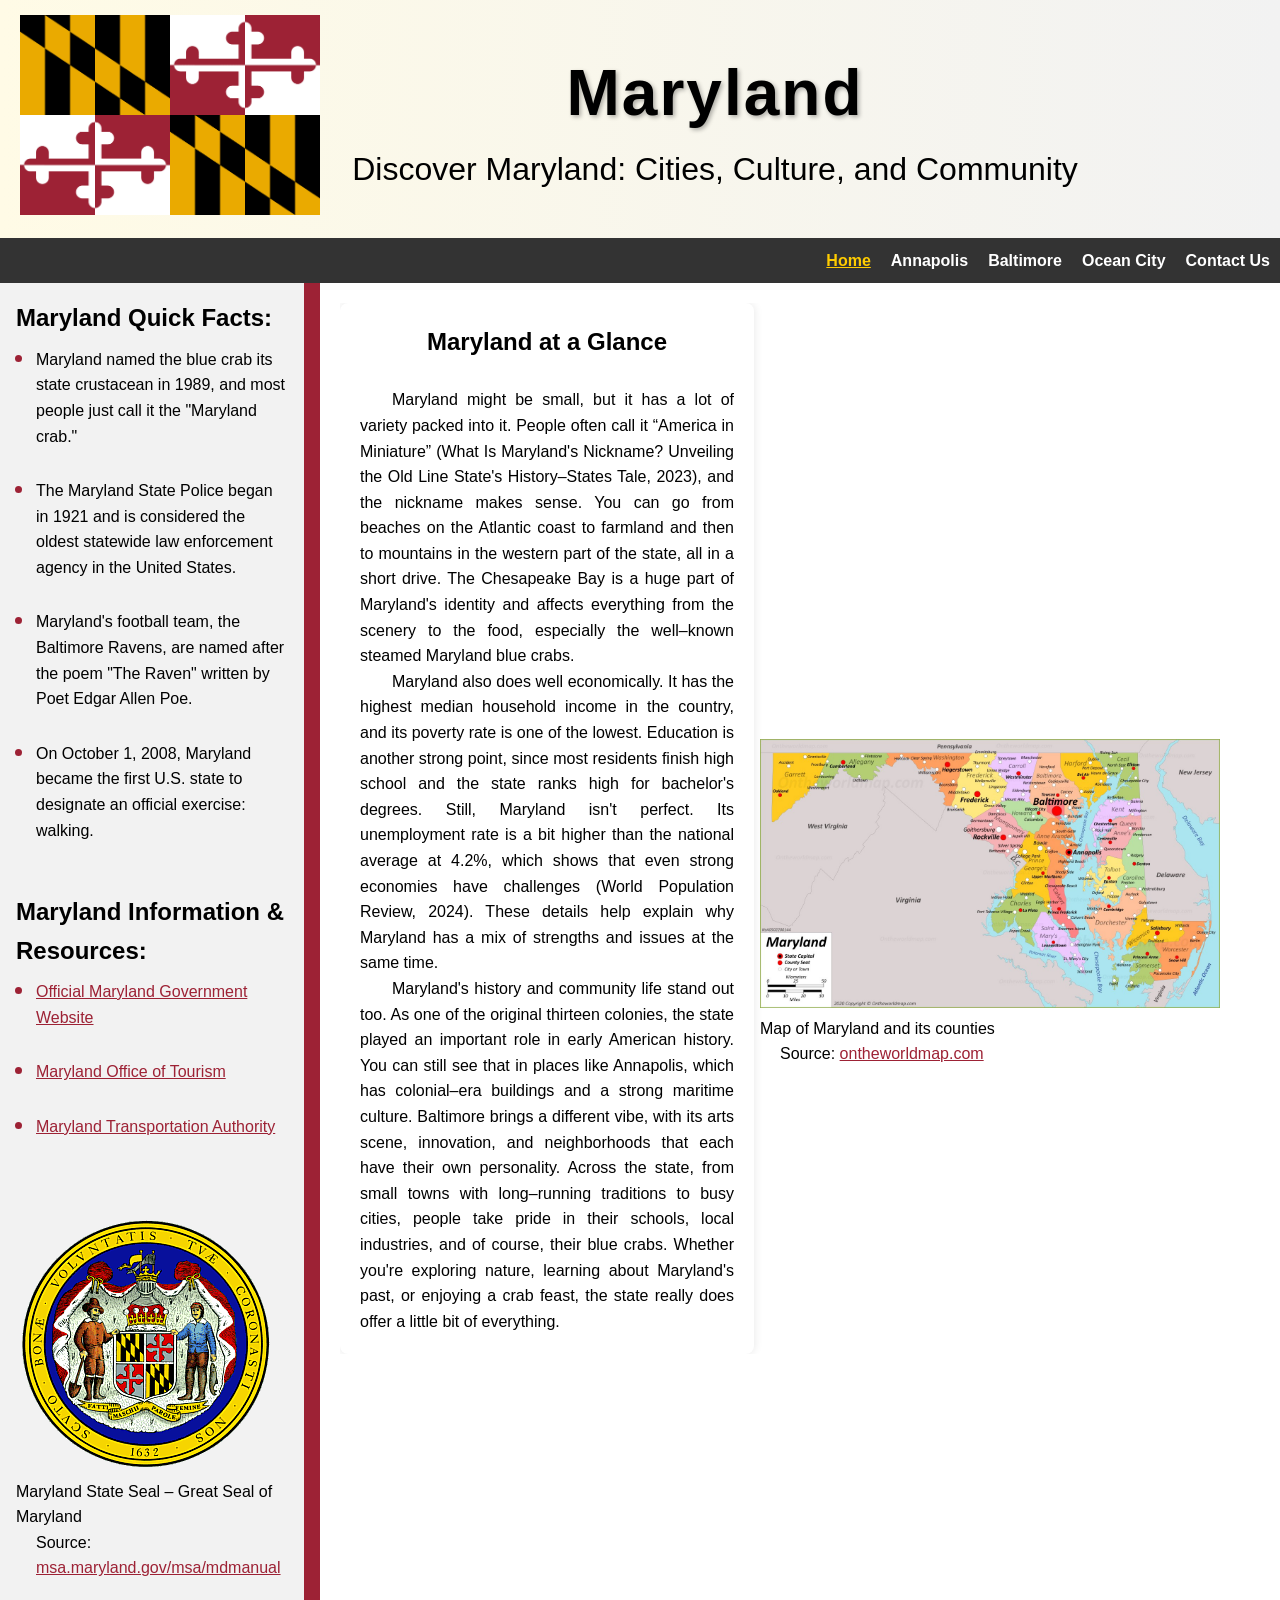
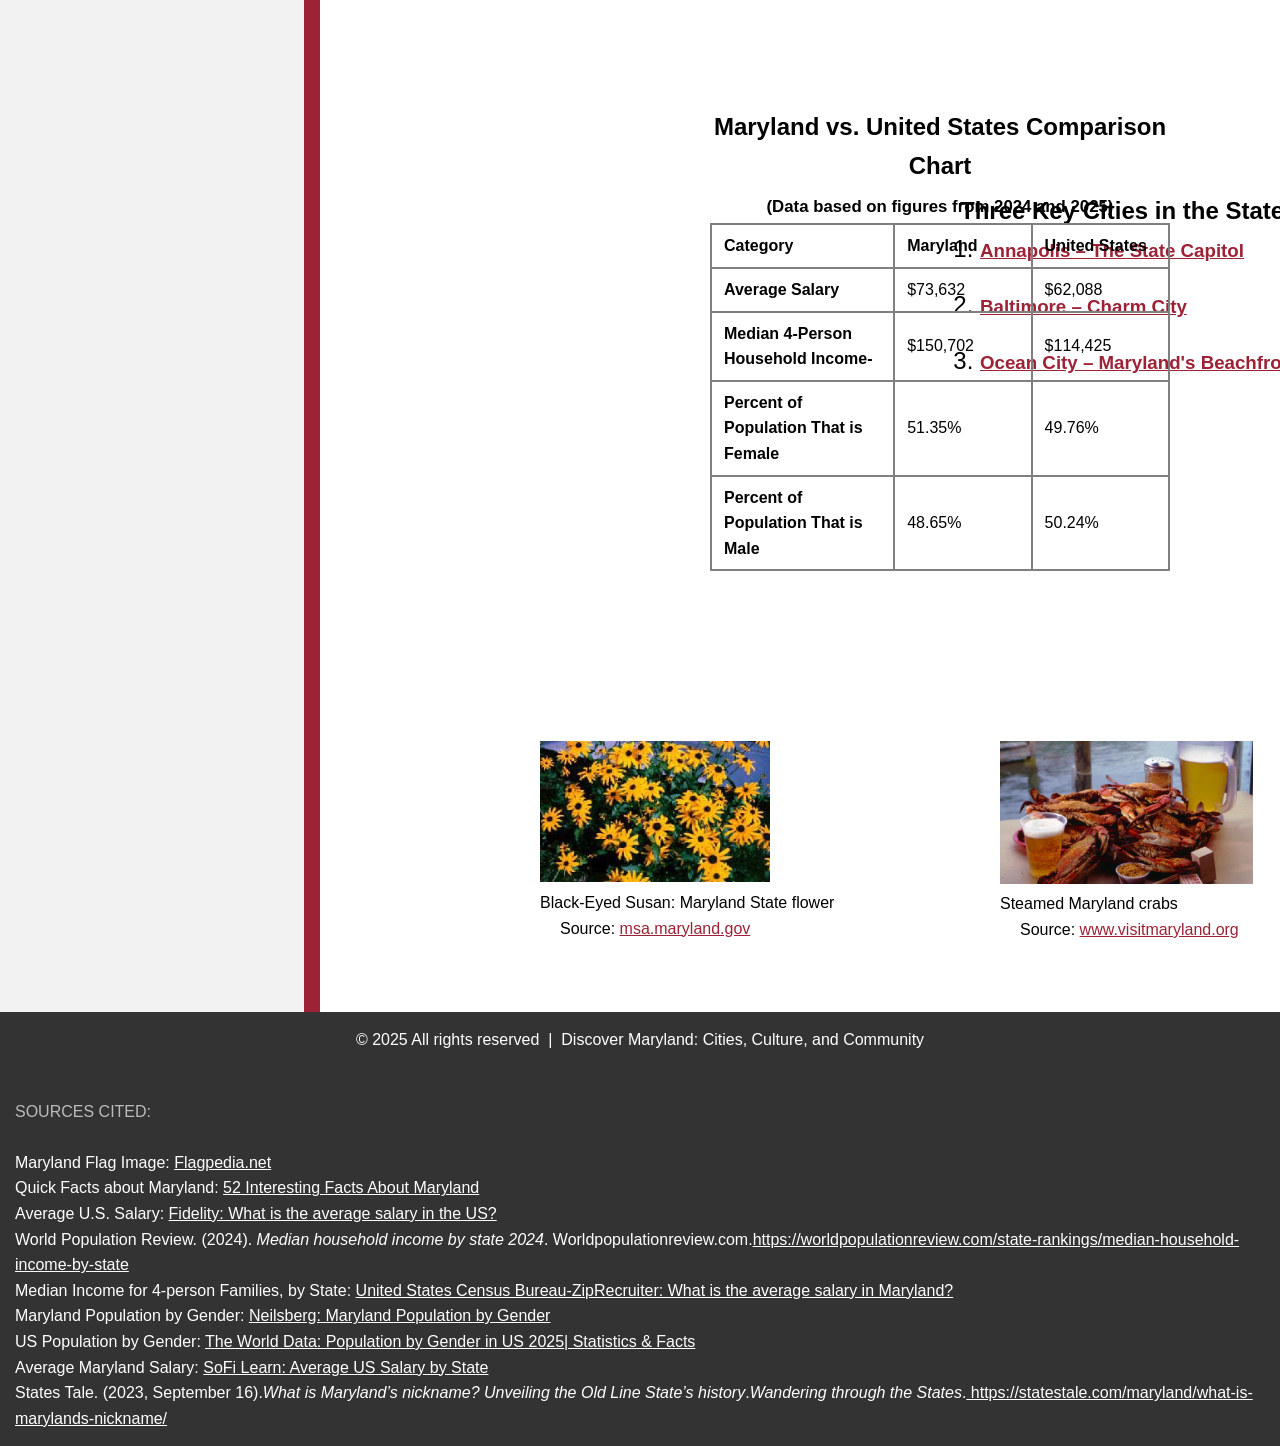
<file: index.html>
<!DOCTYPE html>
<html lang="en">

   <head>
      <title>Maryland &ndash; Cities, Culture, and Community</title>
      <meta charset="UTF-8">
      <meta name="description" content="Discover Maryland: explore its cities, culture, history, and vibrant communities across the state.">
      <link rel="stylesheet" href="styles.css">
      <!--Make webpage mobile friendly with page witdth matching device screen-->
      <meta name="viewport" content="width=device-width, initial-scale=1.0">
   </head>

   

   <body>
    <!--Header with website title, tagline and state flag-->
    <header>
        <a href="index.html">
            <img src="Homepage-Assets/md-large-flag.png" alt="Maryland Flag" class="flag">
        </a>
        <div class="title-block">
            <h1>Maryland</h1>
            <p>Discover Maryland:  Cities, Culture, and Community</p>
        </div>
            
    </header>  

    <!--Navigation bar-->
    <nav>
        <ul class="nav-links">
            <li><a href="index.html" class="current">Home</a></li>
            <li><a href="Annapolis/Annapolis.html">Annapolis</a></li>
            <li><a href="Baltimore/Baltimore.html">Baltimore</a></li>
            <li><a href="Ocean-City/Ocean-City.html">Ocean City</a></li>
            <li><a href="Contact Us/Contact-Us.html">Contact Us</a></li> 
            <!--<li><input type="text" placeholder="Search..."></li>-->     
        </ul>        
    </nav>

    
   
    <div class="contentWrapper"> <!--Content wrapper around MAIN and ASIDE sections to keep layout stable-->
        
        <aside>
            <section>
                <h2>Maryland Quick Facts:</h2>
                <ul class="aside-lists">
                    <li>
                        Maryland named the blue crab its state crustacean in 1989, and most people just call it the &quot;Maryland crab.&quot;
                    </li>
                    <li>
                        The Maryland State Police began in 1921 and is considered the oldest statewide law enforcement agency in the United States.
                    </li>
                    <li>
                       Maryland's football team, the Baltimore Ravens, are named after the poem "The Raven" written by Poet Edgar Allen Poe.
                    </li>
                    <li>
                        On October 1, 2008, Maryland became the first U.S. state to designate an official exercise: walking.                    
                    </li>                        
                </ul>                
            </section>

            <section id="related-resources">
                <h2>Maryland Information & Resources:</h2>
                <ul class="aside-lists">
                    <li>
                        <a href="https://www.maryland.gov/" target="_blank">Official Maryland Government Website</a>
                    </li>
                    <li>
                        <a href="https://www.visitmaryland.org/" target="_blank">Maryland Office of Tourism</a>
                    </li>
                    <li>
                       <a href="https://mdta.maryland.gov/" target="_blank">Maryland Transportation Authority</a>
                    </li>                                            
                </ul>                
            </section>


            <br>
            <!-- Add Maryland State Seal image here --> 
             <a href="https://msa.maryland.gov/msa/mdmanual/01glance/images/reverse.gif" target="_blank">
                <img src="Homepage-Assets/MarylandSeal.gif" alt="Maryland State Seal">
            </a>
             <p>Maryland State Seal &ndash; Great Seal of Maryland</p>
             <figcaption class="list"> Source: <a href="https://msa.maryland.gov/msa/mdmanual/01glance/images/reverse.gif" target="_blank">msa.maryland.gov/msa/mdmanual</a></figcaption>
        </aside>
        

        <main>
            <!--Information about Maryland-->            
            
            <div class="md-layout">
                <section id="introduction" class="md-info">
                    <div class='text-block'>
                        <h2>Maryland at a Glance</h2><br>
                        <p>
                            Maryland might be small, but it has a lot of variety packed into it. People often call it “America in Miniature” (What Is Maryland's Nickname? Unveiling the Old Line State's History&ndash;States Tale, 2023), and the nickname makes sense. You can go from beaches on the Atlantic coast to farmland and then to mountains in the western part of the state, all in a short drive. The Chesapeake Bay is a huge part of Maryland&apos;s identity and affects everything from the scenery to the food, especially the well&ndash;known steamed Maryland blue crabs.
                        </p>
                        <p>
                            Maryland also does well economically. It has the highest median household income in the country, and its poverty rate is one of the lowest. Education is another strong point, since most residents finish high school and the state ranks high for bachelor&apos;s degrees. Still, Maryland isn&apos;t perfect. Its unemployment rate is a bit higher than the national average at 4.2%, which shows that even strong economies have challenges (World Population Review, 2024). These details help explain why Maryland has a mix of strengths and issues at the same time.
                        </p>
                        <p>
                            Maryland&apos;s history and community life stand out too. As one of the original thirteen colonies, the state played an important role in early American history. You can still see that in places like Annapolis, which has colonial&ndash;era buildings and a strong maritime culture. Baltimore brings a different vibe, with its arts scene, innovation, and neighborhoods that each have their own personality. Across the state, from small towns with long&ndash;running traditions to busy cities, people take pride in their schools, local industries, and of course, their blue crabs. Whether you&apos;re exploring nature, learning about Maryland&apos;s past, or enjoying a crab feast, the state really does offer a little bit of everything.
                        </p>

                    </div>                    
                </section>
            </div>


            <!--Float State of Maryland Map to right of state info block-->    

            <div class="md-images">                    
                    <img src="Homepage-Assets/map-of-maryland.jpg" alt="Map of Maryland counties" width="100%">
                    <p>Map of Maryland and its counties</p>
                    <figcaption class="list"> Source: <a href="https://ontheworldmap.com/usa/state/maryland/map-of-maryland.jpg" target="_blank">ontheworldmap.com</a></figcaption>
            </div>




            <div>

                <!--Links to three city webpages-->
                <section id="key-cities">
                    <h2>Three Key Cities in the State of Maryland:</h2>
                    <ol class="list">
                        <li>
                            <div>
                                <h3><a href="Annapolis/Annapolis.html">Annapolis &ndash; The State Capitol</a></h3>                            
                            </div>
                        </li>
                        <li>
                            <div>
                                <h3><a href="Baltimore/Baltimore.html">Baltimore &ndash; Charm City</a></h3>                            
                            </div>                       
                        </li>
                        <li>
                            <div>
                                <h3><a href="Ocean-City/Ocean-City.html">Ocean City &ndash; Maryland&apos;s Beachfront destination</a></h3>                            
                            </div>                     
                        </li>
                    </ol>
                </section>

            </div>
            

            
            <section>
                <!--Maryland vs United States Table-->
                <table class="md-compare">
                    <caption>Maryland vs. United States Comparison Chart<br> <span style="font-size:0.7em;">(Data based on figures from 2024 and 2025)</span></caption>
                    <tr>
                        <th>Category</th>
                        <th>Maryland</th>
                        <th>United States</th>
                    </tr>
                    <tr>
                        <th>Average Salary</th>
                        <td>$73,632</td>
                        <td>$62,088</td>
                    </tr>
                    <tr>
                        <th>Median 4-Person Household Income- </th>
                        <td>$150,702</td>
                        <td>$114,425</td>
                    </tr>
                    <tr>
                        <th>Percent of Population That is Female</th>
                        <td>51.35%</td>
                        <td>49.76%</td>
                    </tr>
                    <tr>
                        <th>Percent of Population That is Male</th>
                        <td>48.65%</td>
                        <td>50.24%</td>
                    </tr>
                </table>
                

                <div class="small-image">                    
                    <img src="Homepage-Assets/Maryland-crabs.jpg" alt="Pile of steamed crabs in Old Bay seasoning and glass of beer" width="55%">
                    <p>Steamed Maryland crabs</p>
                    <figcaption class="list"> Source: <a href="https://www.visitmaryland.org/sites/default/files/legacy_images/Harris%20crab%20beer_wide.JPG" target="_blank">www.visitmaryland.org</a></figcaption>
                </div>

            </section>


            <div class="small-image">                    
                    <img src="Homepage-Assets/Maryland-flower.jpg" alt="Black-Eye Susan: Maryland State Flower" width="50%">
                    <p>Black-Eyed Susan: Maryland State flower</p>
                    <figcaption class="list"> Source: <a href="https://msa.maryland.gov/msa/mdmanual/01glance/symbols/images/1198-1-2290.jpg" target="_blank">msa.maryland.gov</a> </figcaption>
            </div>



        </main>        
    </div>  <!--End of content wrapper around Main + Aside--> 
    
    <footer>
        <p>
            <p class="rights">&copy; 2025 All rights reserved &nbsp;|&nbsp;
            Discover Maryland: Cities, Culture, and Community</p><br>
            <div class="source">
                <p class="source-color">SOURCES CITED:</p><br>
                <P>Maryland Flag Image: <a href="https://flagpedia.net/us-states/maryland/download/images#google_vignette" target="_blank">Flagpedia.net</a></P>
                <P>Quick Facts about Maryland: <a href="https://thefactfile.org/maryland-facts/" target="_blank">52 Interesting Facts About Maryland</a></P>
                <P>Average U.S. Salary: <a href="https://www.fidelity.com/learning-center/smart-money/average-salary-in-us" target="_blank">Fidelity: What is the average salary in the US?</a></P>                
                <p>World Population Review. (2024). <i>Median household income by state 2024</i>. Worldpopulationreview.com.<a href="https://worldpopulationreview.com/state-rankings/median-household-income-by-state" target="_blank">https://worldpopulationreview.com/state-rankings/median-household-income-by-state</a></p>
                <P>Median Income for 4-person Families, by State: <a href="https://www.census.gov/data/tables/time-series/demo/income-poverty/4-person.html" target="_blank">United States Census Bureau-ZipRecruiter: What is the average salary in Maryland?</a></P>
                <P>Maryland Population by Gender: <a href="https://www.neilsberg.com/insights/maryland-population-by-gender/#google_vignette" target="_blank">Neilsberg: Maryland Population by Gender</a></P>
                <P>US Population by Gender: <a href="https://theworlddata.com/population-by-gender-in-us/" target="_blank">The World Data: Population by Gender in US 2025| Statistics & Facts</a></P>
                <P> Average Maryland Salary: <a href="https://www.sofi.com/learn/content/average-salary-in-us/" target="_blank">SoFi Learn: Average US Salary by State</a></P>
                <p>States Tale. (2023, September 16).<i>What is Maryland’s nickname? Unveiling the Old Line State’s history</i>.<i>Wandering through the States</i>.<a href="https://statestale.com/maryland/what-is-marylands-nickname/" target="_blank"> https://statestale.com/maryland/what-is-marylands-nickname/</a></p>                                           
            </div>            
        </p>
    </footer>    
    
   </body>
</html>
</file>
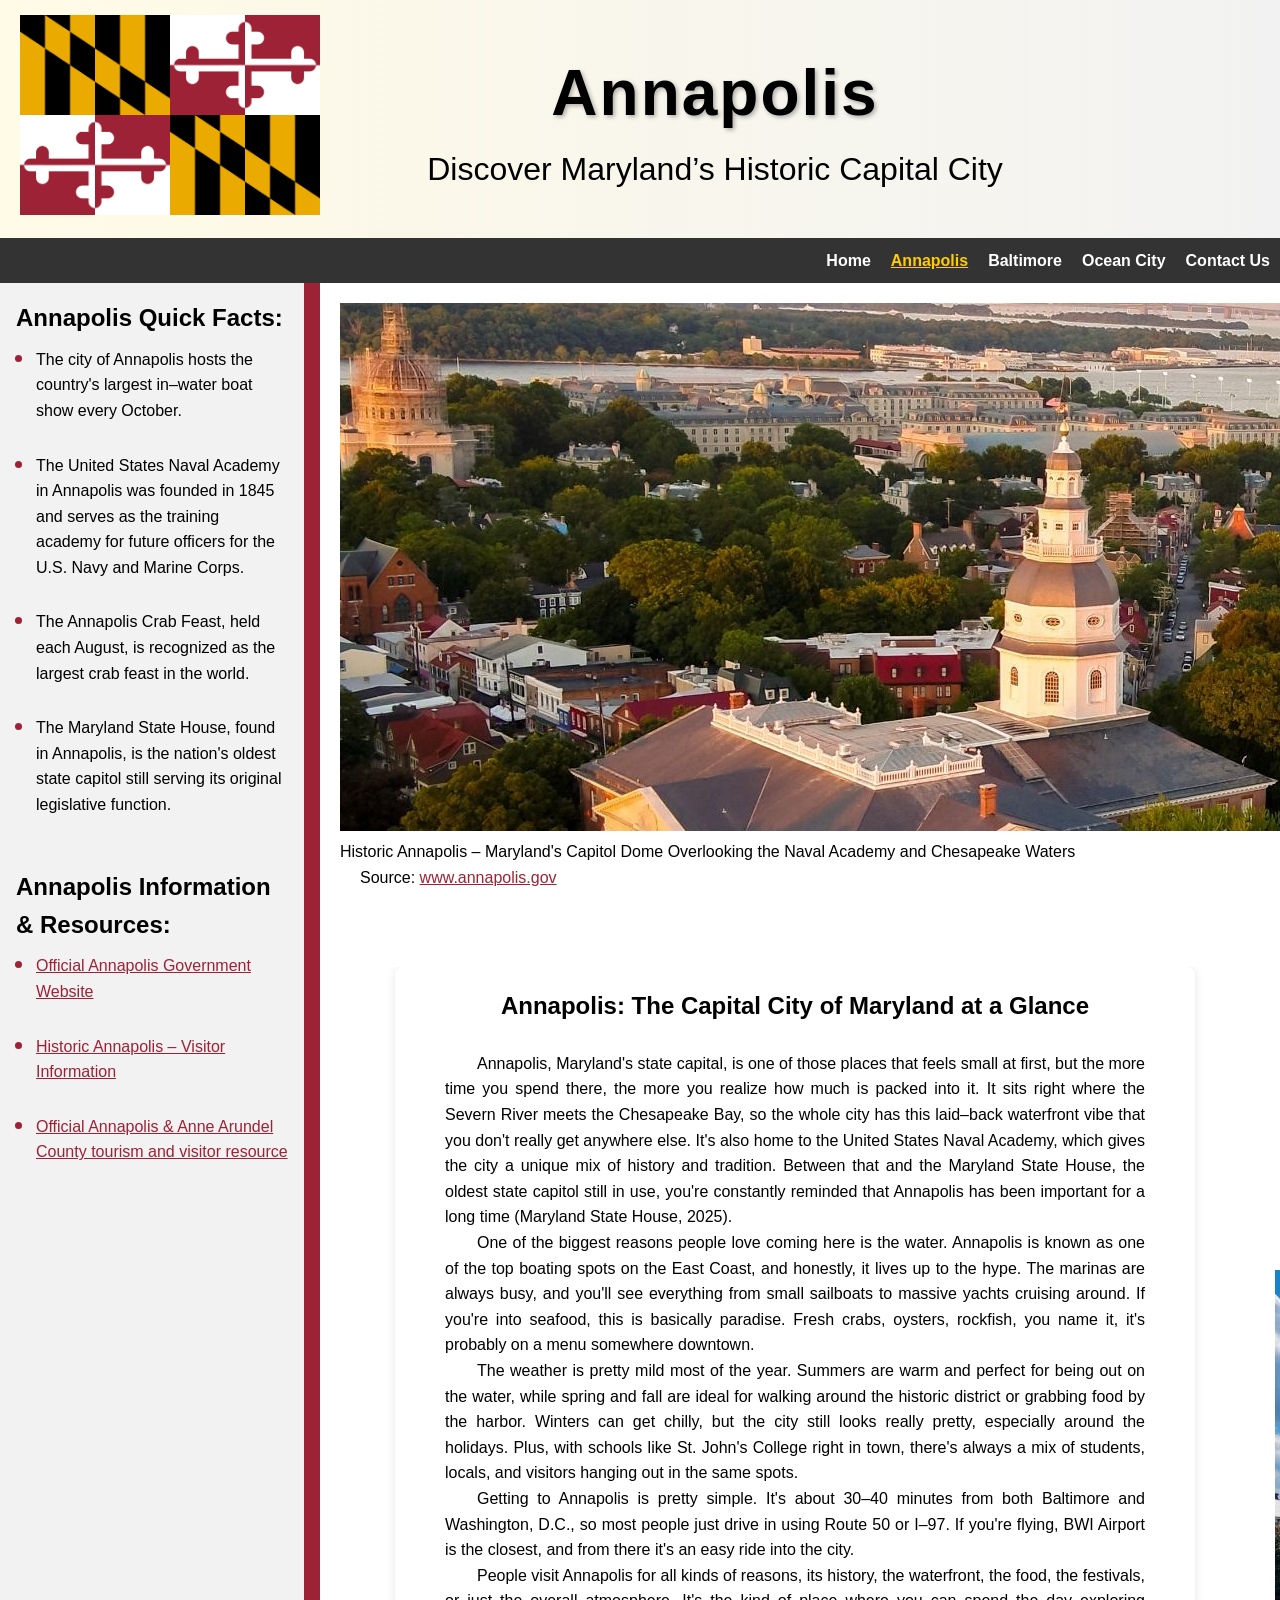
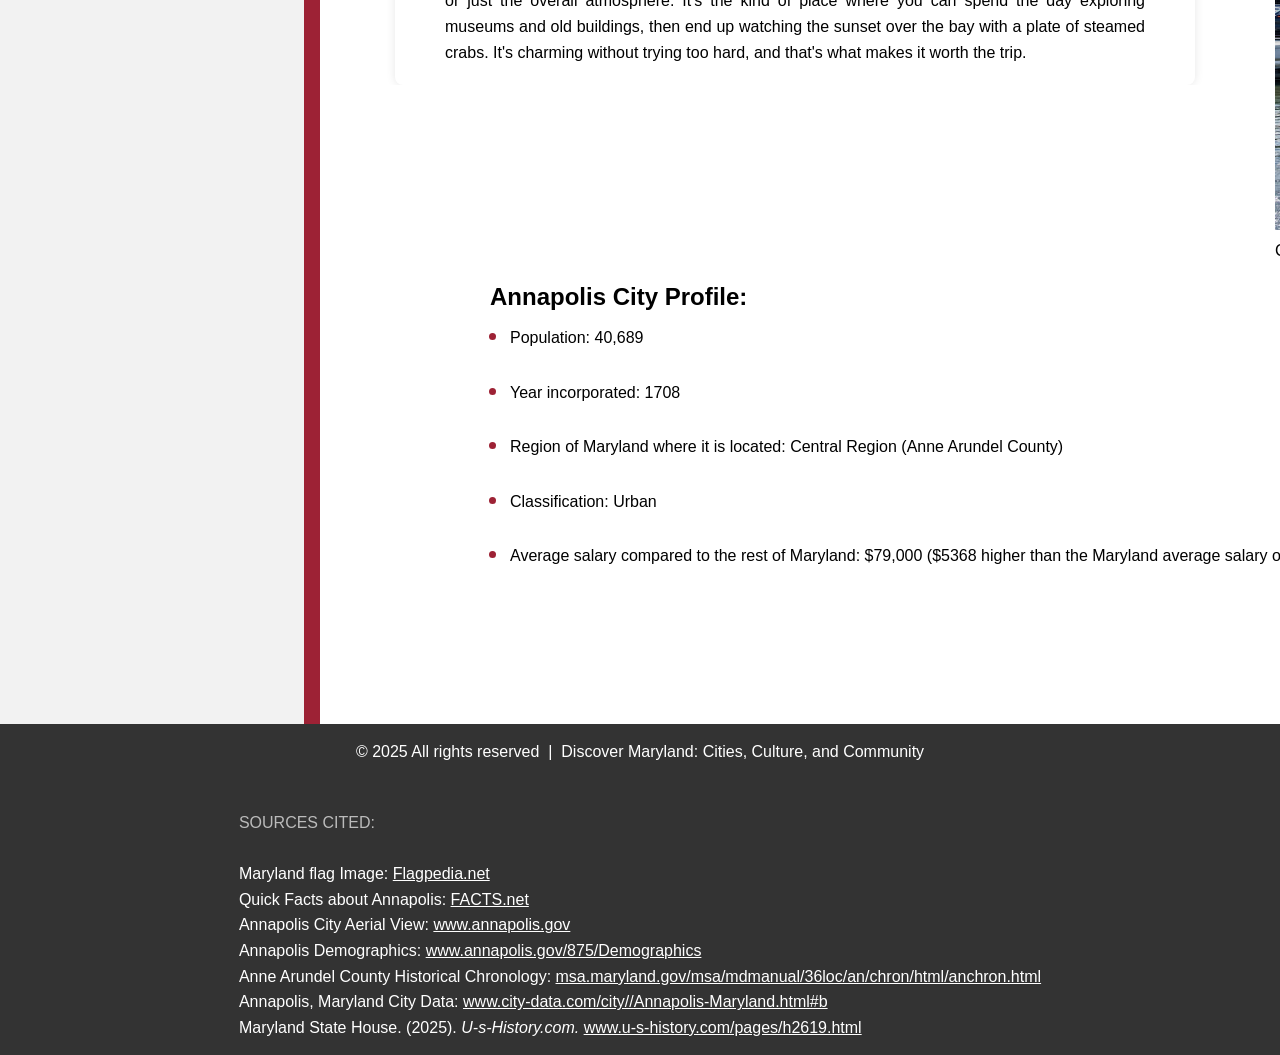
<file: Annapolis/Annapolis.html>
<!DOCTYPE html>
<html lang="en">

   <head>
      <title>Annapolis &ndash; Maryland&rsquo;s Capital City</title>
      <meta charset="UTF-8">
      <meta name="description" content="Discover Annapolis, Maryland&rsquo;s historic capital city known for its waterfront charm and colonial heritage.">
      <link rel="stylesheet" href="../styles.css">
      <!--Make webpage mobile friendlywith page witdth matching device screen -->
      <meta name="viewport" content="width=device-width, initial-scale=1.0">
   </head>

   <body>
    <!--Header with website title, tagline and state flag-->
    <header>        
        <a href="../index.html">
            <img src="../Homepage-Assets/md-large-flag.png" alt="Maryland Flag" class="flag">
        </a>
        <div class="title-block">
            <h1>Annapolis</h1>
            <p>Discover Maryland&rsquo;s Historic Capital City</p>
        </div>               
    </header>

    <!--Navigation bar-->
    <nav>
        <ul class="nav-links">
            <li><a href="../index.html">Home</a></li>
            <li><a href="Annapolis/Annapolis.html" class="current">Annapolis</a></li>
            <li><a href="../Baltimore/Baltimore.html">Baltimore</a></li>
            <li><a href="../Ocean-City/Ocean-City.html">Ocean City</a></li>
            <li><a href="../Contact Us/Contact-Us.html">Contact Us</a></li>
            <!--<li><input type="text" placeholder="Search..."></li>-->                                  
        </ul>        
    </nav>


    <div class="contentWrapper"> <!--Content wrapper around MAIN and ASIDE sections to keep layout stable-->
        
        <aside>
            <section id="quick-facts">
                <h2>Annapolis Quick Facts:</h2>
                <ul class="aside-lists">
                    <li>
                        The city of Annapolis hosts the country&apos;s largest in&ndash;water boat show every October.
                    </li>
                    <li>
                        The United States Naval Academy in Annapolis was founded in 1845 and serves as the training academy for future officers for the U.S. Navy and Marine Corps.
                    </li>
                    <li>
                        The Annapolis Crab Feast, held each August, is recognized as the largest crab feast in the world.                       
                    </li>
                    <li>
                        The Maryland State House, found in Annapolis, is the nation&apos;s oldest state capitol still serving its original legislative  function.                                         
                    </li>                        
                </ul>                
            </section>

            <section id="related-resources">
                <h2>Annapolis Information & Resources:</h2>
                <ul class="aside-lists">
                    <li>
                        <a href="https://www.annapolis.gov/" target="_blank">Official Annapolis Government Website</a>
                    </li>
                    <li>
                        <a href="https://www.annapolis.org/visit/visitor-information/" target="_blank">Historic Annapolis &ndash; Visitor Information</a>
                    </li>
                    <li>
                       <a href="https://www.visitannapolis.org/" target="_blank">Official Annapolis & Anne Arundel County tourism and visitor resource</a>
                    </li>                                            
                </ul>
            </section>          
        </aside>

        
        <main>
            <!--Introduction to Annapolis, the Capital City of Maryland-->

            <!--Aerial image of Annapolis-->
            <picture>
                <img src="AnnapolisCity.jpg" alt="Aerial view of Annapolis city and buildings">
                <p>Historic Annapolis &ndash; Maryland&apos;s Capitol Dome Overlooking the Naval Academy and Chesapeake Waters</p>
                <figcaption class="list"> Source: <a href="https://www.annapolis.gov/ImageRepository/Document?documentID=11684" target="_blank">www.annapolis.gov</a></figcaption>             
            </picture><br><br><br>


            <!--Information about Annapolis-->      

            <div class="annapolis-city-layout">
                <section id="introduction" class="md-info">
                    <div class='text-block'>
                        <h2>Annapolis: The Capital City of Maryland at a Glance</h2><br>
                        <p>
                            Annapolis, Maryland&apos;s state capital, is one of those places that feels small at first, but the more time you spend there, the more you realize how much is packed into it. It sits right where the Severn River meets the Chesapeake Bay, so the whole city has this laid&ndash;back waterfront vibe that you don&apos;t really get anywhere else. It&apos;s also home to the United States Naval Academy, which gives the city a unique mix of history and tradition. Between that and the Maryland State House, the oldest state capitol still in use, you&apos;re constantly reminded that Annapolis has been important for a long time (Maryland State House, 2025). 
                        </p>
                        <p>
                            One of the biggest reasons people love coming here is the water. Annapolis is known as one of the top boating spots on the East Coast, and honestly, it lives up to the hype. The marinas are always busy, and you&apos;ll see everything from small sailboats to massive yachts cruising around. If you&apos;re into seafood, this is basically paradise. Fresh crabs, oysters, rockfish, you name it, it&apos;s probably on a menu somewhere downtown.
                        </p>
                        <p>
                            The weather is pretty mild most of the year. Summers are warm and perfect for being out on the water, while spring and fall are ideal for walking around the historic district or grabbing food by the harbor. Winters can get chilly, but the city still looks really pretty, especially around the holidays. Plus, with schools like St. John&apos;s College right in town, there&apos;s always a mix of students, locals, and visitors hanging out in the same spots.
                        </p>
                        <p>
                            Getting to Annapolis is pretty simple. It&apos;s about 30&ndash;40 minutes from both Baltimore and Washington, D.C., so most people just drive in using Route 50 or I&ndash;97. If you&apos;re flying, BWI Airport is the closest, and from there it&apos;s an easy ride into the city.
                        </p>
                        <p>
                            People visit Annapolis for all kinds of reasons, its history, the waterfront, the food, the festivals, or just the overall atmosphere. It&apos;s the kind of place where you can spend the day exploring museums and old buildings, then end up watching the sunset over the bay with a plate of steamed crabs. It&apos;s charming without trying too hard, and that&apos;s what makes it worth the trip.
                        </p>

                    </div>                    
                </section>
            </div>


            <!--Float image of CityDock.img to right of state info block-->    

            <div class="annapolis-city-images">                    
                    <img src="CityDock.jpg" alt="City Dock - The historic heart of Annapolis - connects with the waterways of the Chesapeake Bay." width="70%">
                    <p>City Dock - The historic heart of Annapolis - connects with the waterways of the Chesapeake Bay</p>
                    <figcaption class="list"> Source: <a href="https://assets.simpleviewinc.com/simpleview/image/upload/c_fill,h_800,q_75,w_1200/v1/clients/annapolis/cfd18cc58a13f10e9f8bc2e3b0aa6680_b0297f6c-ba4f-498a-a3f7-56b5b8a457b4.jpg" target="_blank">assets.simpleviewinc.com</a></figcaption>
            </div>         

            
            <br><br><br><br>

            <!--Unordered list of City Profile Data-->
            <div class="annapolis-city-details">
                <section>
                    <h2>Annapolis City Profile:</h2>
                        <ul class="aside-lists">
                            <li>
                                Population:     40,689
                            </li>
                            <li>
                                Year incorporated:     1708
                            </li>
                            <li>
                                Region of Maryland where it is located:     Central Region (Anne Arundel County)
                            </li>
                            <li>
                                Classification:     Urban                 
                            </li>
                            <li>
                                Average salary compared to the rest of Maryland:     $79,000 ($5368 higher than the Maryland average salary of $73,632)                
                            </li>                         
                        </ul>                
                </section>
            </div>
            
            
        </main>        
    </div>  <!--End of content wrapper around Main + Aside--> 


    <!--Add Footer-->
        
    <footer>
        <p>
            <p class="rights">&copy; 2025 All rights reserved &nbsp;|&nbsp;
            Discover Maryland: Cities, Culture, and Community</p><br>
            <div class="source">
                <p class="source-color">SOURCES CITED:</p><br>
                <P>Maryland flag Image: <a href="https://flagpedia.net/us-states/maryland/download/images#google_vignette" target="_blank">Flagpedia.net</a></P>
                <P>Quick Facts about Annapolis: <a href="https://facts.net/world/cities/34-facts-about-annapolis/" target="_blank">FACTS.net</a></P>
                <P>Annapolis City Aerial View: <a href="https://www.annapolis.gov/" target="_blank">www.annapolis.gov</a></P>
                <P>Annapolis Demographics: <a href="https://www.annapolis.gov/875/Demographics" target="_blank">www.annapolis.gov/875/Demographics</a></P>
                <P>Anne Arundel County Historical Chronology: <a href="https://msa.maryland.gov/msa/mdmanual/36loc/an/chron/html/anchron.html" target="_blank">msa.maryland.gov/msa/mdmanual/36loc/an/chron/html/anchron.html</a></P>
                <P>Annapolis, Maryland City Data: <a href="https://www.city-data.com/city//Annapolis-Maryland.html#b" target="_blank">www.city-data.com/city//Annapolis-Maryland.html#b</a></P>
                <p>Maryland State House. (2025). <i>U-s-History.com.</i> <a href="https://www.u-s-history.com/pages/h2619.html" target="_blank">www.u-s-history.com/pages/h2619.html</a></p>

            </div>    
        </p>
    </footer>

   </body>
</html>
</file>
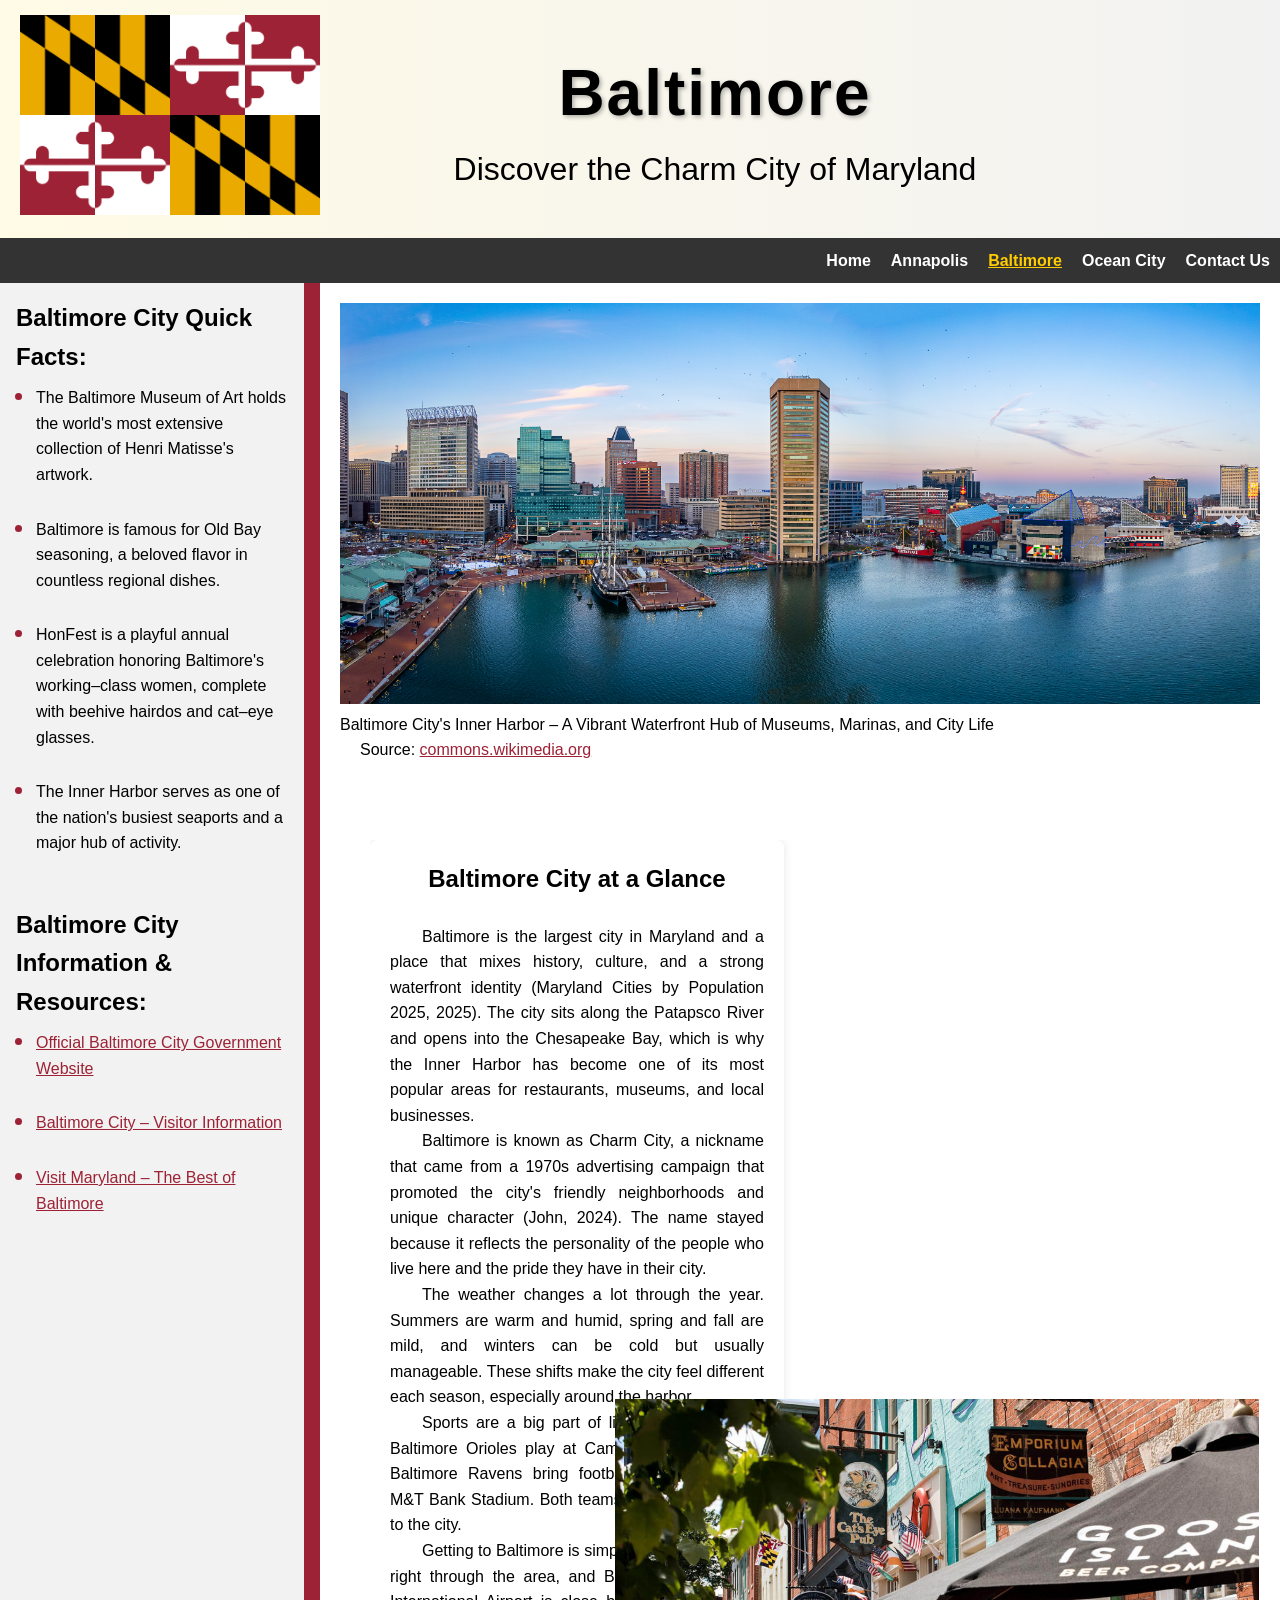
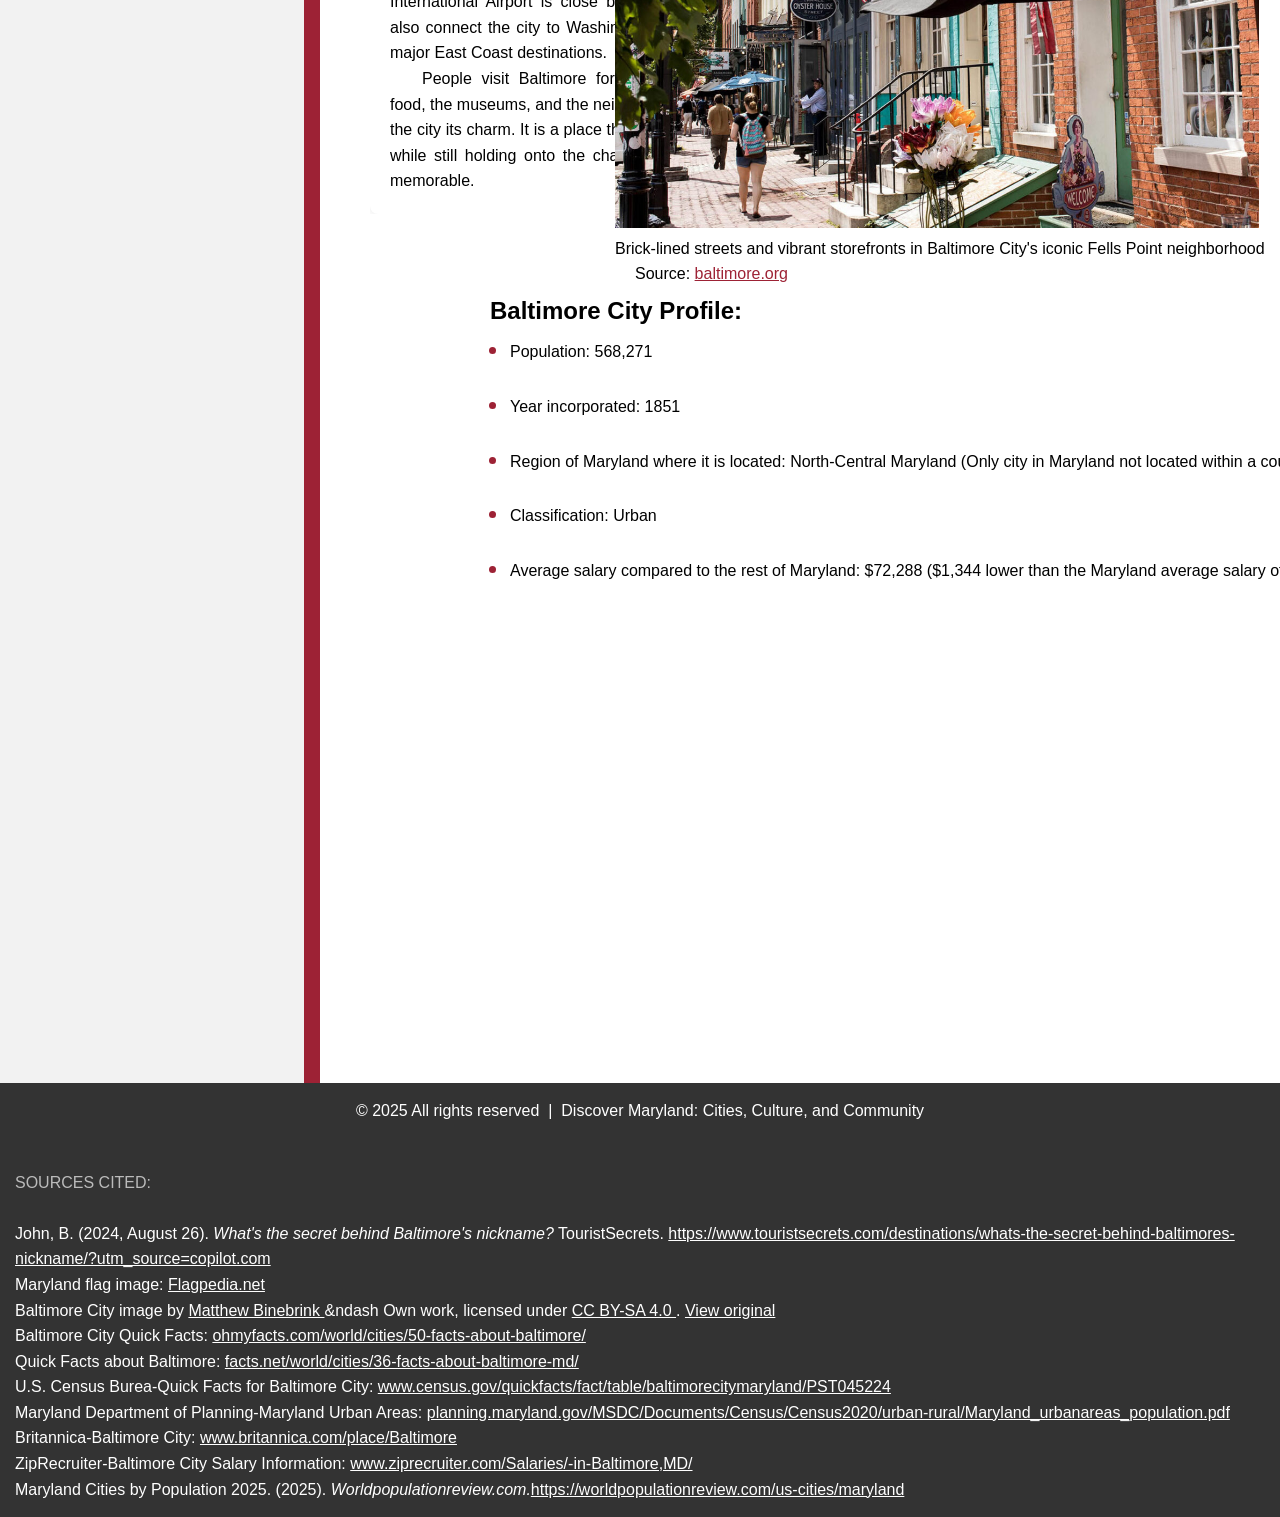
<file: Baltimore/Baltimore.html>
<!DOCTYPE html>
<html lang="en">

   <head>
      <title>Baltimore &ndash; Charm City of Maryland</title>
      <meta charset="UTF-8">
      <meta name="description" content="Discover Baltimore, Maryland&rsquo;s famous Charm City known for its waterfront, culture, and vibrant neighborhoods.">
      <link rel="stylesheet" href="../styles.css">
      <!--Make webpage mobile friendlywith page witdth matching device screen -->
      <meta name="viewport" content="width=device-width, initial-scale=1.0">
   </head>

   <body>
    <!--Header with website title, tagline and state flag-->
    <header>
        <a href="../index.html">
            <img src="../Homepage-Assets/md-large-flag.png" alt="Maryland Flag" class="flag">
        </a>
        <div class="title-block">
            <h1>Baltimore</h1>
            <p>Discover the Charm City of Maryland</p>
        </div>                        
    </header>

    <!--Navigation bar-->
    <nav>
        <ul class="nav-links">
            <li><a href="../index.html">Home</a></li>
            <li><a href="../Annapolis/Annapolis.html">Annapolis</a></li>
            <li><a href="Baltimore/Baltimore.html" class="current">Baltimore</a></li>
            <li><a href="../Ocean-City/Ocean-City.html">Ocean City</a></li>
            <li><a href="../Contact Us/Contact-Us.html">Contact Us</a></li>
            <!--<li><input type="text" placeholder="Search..."></li>-->                        
        </ul>        
    </nav>
    

    <div class="contentWrapper"> <!--Content wrapper around MAIN and ASIDE sections to keep layout stable-->
        
        <aside>
            <section id="quick-facts">
                <h2>Baltimore City Quick Facts:</h2>
                <ul class="aside-lists">
                    <li>
                        The Baltimore Museum of Art holds the world&apos;s most extensive collection of Henri Matisse&apos;s artwork.
                    </li>
                    <li>
                        Baltimore is famous for Old Bay seasoning, a beloved flavor in countless regional dishes.
                    </li>
                    <li>
                       HonFest is a playful annual celebration honoring Baltimore&apos;s working&ndash;class women, complete with beehive hairdos and cat&ndash;eye glasses.
                    </li>
                    <li>
                        The Inner Harbor serves as one of the nation&apos;s busiest seaports and a major hub of activity.                    
                    </li>                        
                </ul>                
            </section>

            <section id="related-resources">
                <h2>Baltimore City Information & Resources:</h2>
                <ul class="aside-lists">
                    <li>
                        <a href="https://www.baltimorecity.gov/" target="_blank">Official Baltimore City Government Website</a>
                    </li>
                    <li>
                        <a href="https://baltimore.org/" target="_blank">Baltimore City &ndash; Visitor Information</a>
                    </li>
                    <li>
                       <a href="https://mdta.maryland.gov/" target="_blank">Visit Maryland &ndash; The Best of Baltimore</a>
                    </li>                                            
                </ul>
            </section>        
        </aside>
        
        <main>
            <!--Introduction to Baltimore City-->

            <!--Aerial mage of Baltimore City-->           
            <picture>
                <img src="Inner-Harbor.jpg" alt="Aerial view of Baltimore city and Inner Harbor area" style="width: 100%">
                <p>Baltimore City&apos;s Inner Harbor &ndash; A Vibrant Waterfront Hub of Museums, Marinas, and City Life</p>
                <figcaption class="list"> Source: <a href="https://commons.wikimedia.org/w/index.php?curid=135141757" target="_blank">commons.wikimedia.org</a></figcaption>                
            </picture><br><br><br>


            <!--Information about Baltimore City-->
            
            <div class="baltimore-city-layout">
                <section id="introduction" class="md-info">
                    <div class='text-block'>
                        <h2>Baltimore City at a Glance</h2><br>
                        <p>
                           Baltimore is the largest city in Maryland and a place that mixes history, culture, and a strong waterfront identity (Maryland Cities by Population 2025, 2025). The city sits along the Patapsco River and opens into the Chesapeake Bay, which is why the Inner Harbor has become one of its most popular areas for restaurants, museums, and local businesses. 
                        </p>
                        <p>
                           Baltimore is known as Charm City, a nickname that came from a 1970s advertising campaign that promoted the city&apos;s friendly neighborhoods and unique character (John, 2024). The name stayed because it reflects the personality of the people who live here and the pride they have in their city. 
                        </p>
                        <p>
                          The weather changes a lot through the year. Summers are warm and humid, spring and fall are mild, and winters can be cold but usually manageable. These shifts make the city feel different each season, especially around the harbor.  
                        </p>
                        <p>
                           Sports are a big part of life in Baltimore. The Baltimore Orioles play at Camden Yards, and the Baltimore Ravens bring football fans together at M&T Bank Stadium. Both teams add a lot of energy to the city.
                        </p>
                        <p>
                           Getting to Baltimore is simple. Interstate 95 runs right through the area, and Baltimore Washington International Airport is close by. Trains and buses also connect the city to Washington D.C. and other major East Coast destinations.                            
                        </p>
                        <p>
                            People visit Baltimore for the waterfront, the food, the museums, and the neighborhoods that give the city its charm. It is a place that continues to grow while still holding onto the character that makes it memorable.
                        </p>

                    </div>                    
                </section>
            </div>

            <!--Float image fells-point-baltimore.jpg to right of city info block-->    

            <div class="baltimore-city-images">                    
                    <img src="fells-point-baltimore.jpg" alt="Brick-lined streets and vibrant storefronts in Baltimore&apos;s iconic Fells Point neighborhood." width="70%">
                    <p>Brick-lined streets and vibrant storefronts in Baltimore City&apos;s iconic Fells Point neighborhood</p>
                    <figcaption class="list"> Source: <a href="https://baltimore.org/wp-content/uploads/2020/03/shopping-in-fells-point-baltimore-1200x0-c-default.jpg" target="_blank">baltimore.org</a></figcaption>
            </div>         

            
            <br><br><br><br>

            <!--Unordered list of City Profile Data-->
            <div class="baltimore-city-details">
                <section>
                    <h2>Baltimore City Profile:</h2>
                        <ul class="aside-lists">
                            <li>
                                Population:     568,271
                            </li>
                            <li>
                                Year incorporated:     1851
                            </li>
                            <li>
                                Region of Maryland where it is located:     North-Central Maryland (Only city in Maryland not located within a county)
                            </li>
                            <li>
                                Classification:     Urban                 
                            </li>
                            <li>
                                Average salary compared to the rest of Maryland:     $72,288 ($1,344 lower than the Maryland average salary of $73,632)                
                            </li>                         
                        </ul>                
                </section>
            </div>            
            

        </main> 
        
    </div>  <!--End of content wrapper around Main + Aside-->    
    
    
    <footer>
        <p>
            <p class="rights">&copy; 2025 All rights reserved &nbsp;|&nbsp;
            Discover Maryland: Cities, Culture, and Community</p><br>
            <div class="source">
                <p class="source-color">SOURCES CITED:</p><br>
                  <p>
                    John, B. (2024, August 26). <em>What&apos;s the secret behind Baltimore&apos;s nickname?</em> 
                    <span>TouristSecrets.</span> 
                    <a href="https://www.touristsecrets.com/destinations/whats-the-secret-behind-baltimores-nickname/?utm_source=copilot.com" target="_blank" >
                        https://www.touristsecrets.com/destinations/whats-the-secret-behind-baltimores-nickname/?utm_source=copilot.com
                    </a>
                </p>          
                <P>Maryland flag image: <a href="https://flagpedia.net/us-states/maryland/download/images#google_vignette" target="_blank">Flagpedia.net</a></P>
                <p>
                    Baltimore City image by 
                    <a href="https://commons.wikimedia.org/wiki/User:Mbinebri" target="_blank">
                        Matthew Binebrink
                    </a> &ndash Own work, licensed under 
                    <a href="https://creativecommons.org/licenses/by-sa/4.0" target="_blank">
                        CC BY-SA 4.0
                    </a>. 
                    <a href="https://commons.wikimedia.org/w/index.php?curid=135141757" target="_blank">
                        View original
                    </a>                    
                </p>
                <P>Baltimore City Quick Facts: <a href="https://ohmyfacts.com/world/cities/50-facts-about-baltimore/" target="_blank">ohmyfacts.com/world/cities/50-facts-about-baltimore/</a></P>
                <p>Quick Facts about Baltimore: <a href="https://facts.net/world/cities/36-facts-about-baltimore-md/" target="_blank">facts.net/world/cities/36-facts-about-baltimore-md/</a></p>
                <p>U.S. Census Burea-Quick Facts for Baltimore City: <a href="https://www.census.gov/quickfacts/fact/table/baltimorecitymaryland/PST045224" target="_blank">www.census.gov/quickfacts/fact/table/baltimorecitymaryland/PST045224</a></p>
                <p>Maryland Department of Planning-Maryland Urban Areas: <a href="https://planning.maryland.gov/MSDC/Documents/Census/Census2020/urban-rural/Maryland_urbanareas_population.pdf" target="_blank">planning.maryland.gov/MSDC/Documents/Census/Census2020/urban-rural/Maryland_urbanareas_population.pdf</a></p>
                <p>Britannica-Baltimore City: <a href="https://www.britannica.com/place/Baltimore" target="_blank">www.britannica.com/place/Baltimore</a></P>
                <P>ZipRecruiter-Baltimore City Salary Information: <a href="https://www.ziprecruiter.com/Salaries/-in-Baltimore,MD" target="_blank">www.ziprecruiter.com/Salaries/-in-Baltimore,MD/</a></P>
                <p>Maryland Cities by Population 2025. (2025). <i>Worldpopulationreview.com.</i><a href="https://worldpopulationreview.com/us-cities/maryland" target="_blank">https://worldpopulationreview.com/us-cities/maryland</a></p>

            </div>  
        </p>
    </footer>

   </body>
</html>
</file>
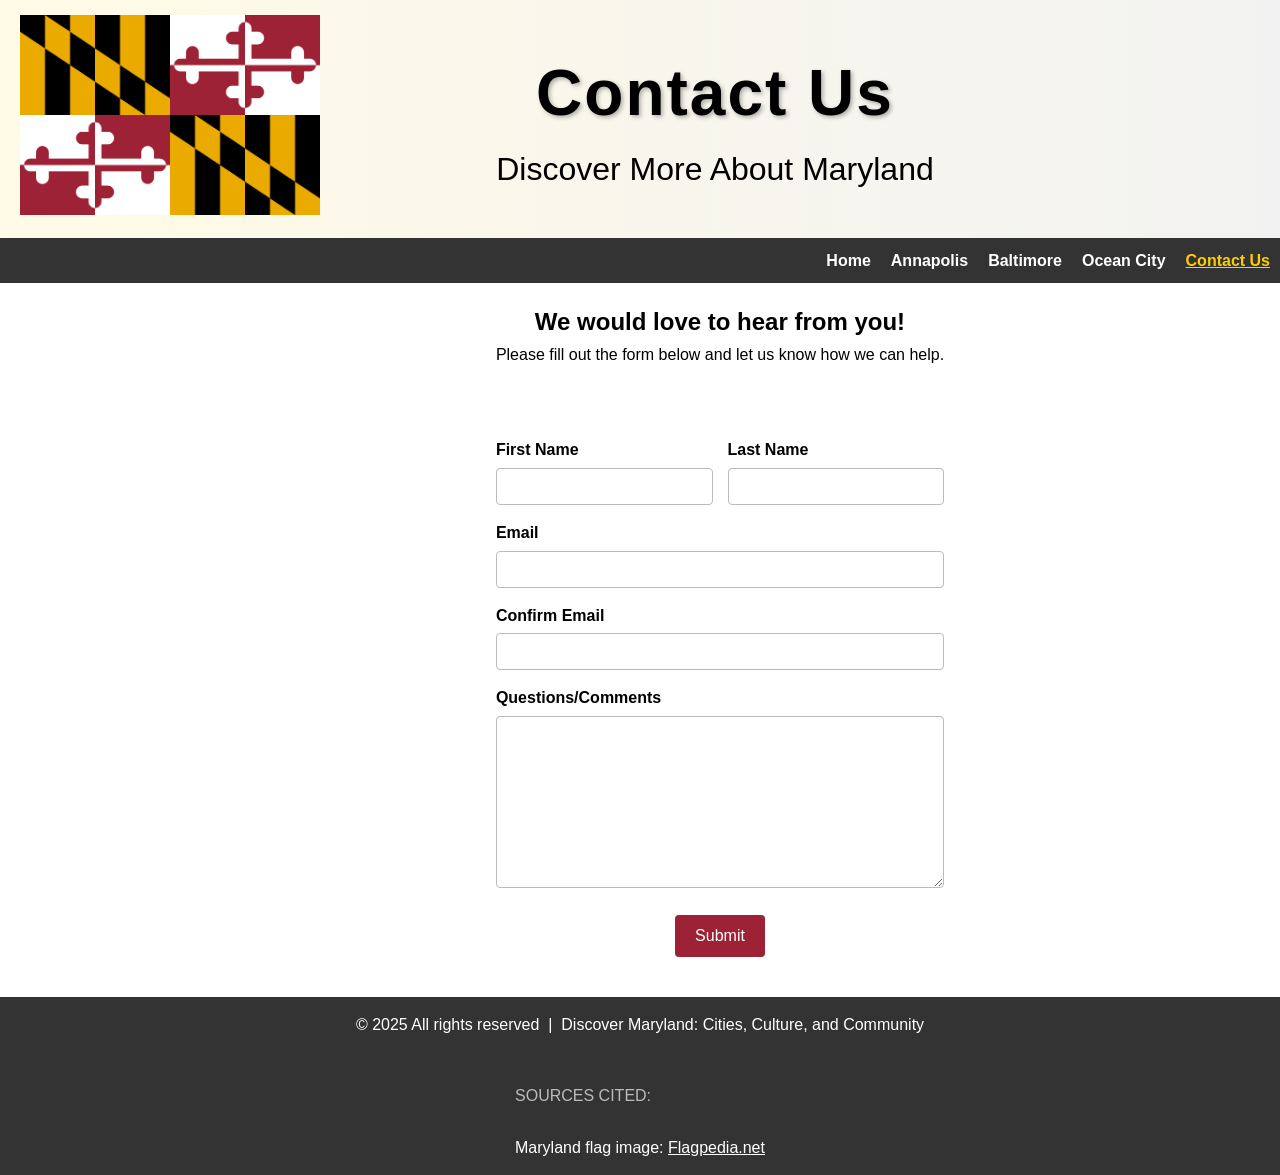
<file: Contact Us/Contact-Us.html>
<!DOCTYPE html>
<html lang="en">

   <head>
      <title>Contact Us &ndash; Discover Maryland</title>
      <meta charset="UTF-8">
      <meta name="description" content="Contact us to discover more about Maryland&rsquo;s cities, culture, and community.">
      <link rel="stylesheet" href="../styles.css">
      <!--Make webpage mobile friendlywith page witdth matching device screen -->
      <meta name="viewport" content="width=device-width, initial-scale=1.0">
   </head>

   <body>
    <!--Header with website title, tagline and state flag-->
    <header>
        <a href="../index.html">
            <img src="../Homepage-Assets/md-large-flag.png" alt="Maryland Flag" class="flag">
        </a>
        <div class="title-block" >
            <h1>Contact Us</h1>
            <p>Discover More About Maryland</p>
        </div>                 
    </header>

    <!--Navigation bar-->
    <nav>     
        <ul class="nav-links">
            <li><a href="../index.html">Home</a></li>
            <li><a href="../Annapolis/Annapolis.html">Annapolis</a></li>
            <li><a href="../Baltimore/Baltimore.html">Baltimore</a></li>
            <li><a href="../Ocean-City/Ocean-City.html">Ocean City</a></li>
            <li><a href="Contact Us/Contact-Us.html" class="current">Contact Us</a></li>
            <!--<li><input type="text" placeholder="Search..."></li>-->                  
        </ul>       
    </nav>

    
    <main>
        <!--Contact form-->
        <div class="contactHeader">
            <h2>We would love to hear from you!</h2>
            <p> Please fill out the form below and let us know how we can help.</p>
        </div>
        
                
        <form id="contactForm">

            <!-- First + Last Name fields positioned horizontally on same line -->             
            <div class="nameRow">
                <div class="fieldHalf">
                <label for="firstName">First Name</label>
                <input type="text" id="firstName" name="firstName" required>
                </div>

                <div class="fieldHalf">
                <label for="lastName">Last Name</label>
                <input type="text" id="lastName" name="lastName" required>
                </div>
            </div>

            <!-- Email + Confirmation Email + Questions/Comments fields stacked vertically -->
            <div class="fullField">                
                <label for="email">Email</label>
                <input type="email" id="email" name="email" required>
            </div>

            <div class="fullField">
                <label for="confirmEmail">Confirm Email</label>
                <input type="email" id="confirmEmail" name="confirmEmail" required>
            </div>

            <div>
                <label for="message">Questions/Comments</label>
                <textarea id="message" name="message" rows="10"></textarea>
            </div>           
            
            <!--Submit button: no form submission-->
            <div>
               <button type="button" class="submitButton" onclick="emailConfirmation(event)">Submit</button> 
            </div>
            
        </form>



        <!--External Javascript file-->
        <script src="contact.js"></script>            
            
    </main>

    <!--Add footer-->
    <footer>
        <p>
            <p class="rights">&copy; 2025 All rights reserved &nbsp;|&nbsp;
            Discover Maryland: Cities, Culture, and Community</p><br>
            <div class="source">
                <p class="source-color">SOURCES CITED:</p><br>                
                <P>Maryland flag image: <a href="https://flagpedia.net/us-states/maryland/download/images#google_vignette" target="_blank">Flagpedia.net</a></P>
            </div>   
        </p>
    </footer>
    
   </body>
</html>
</file>
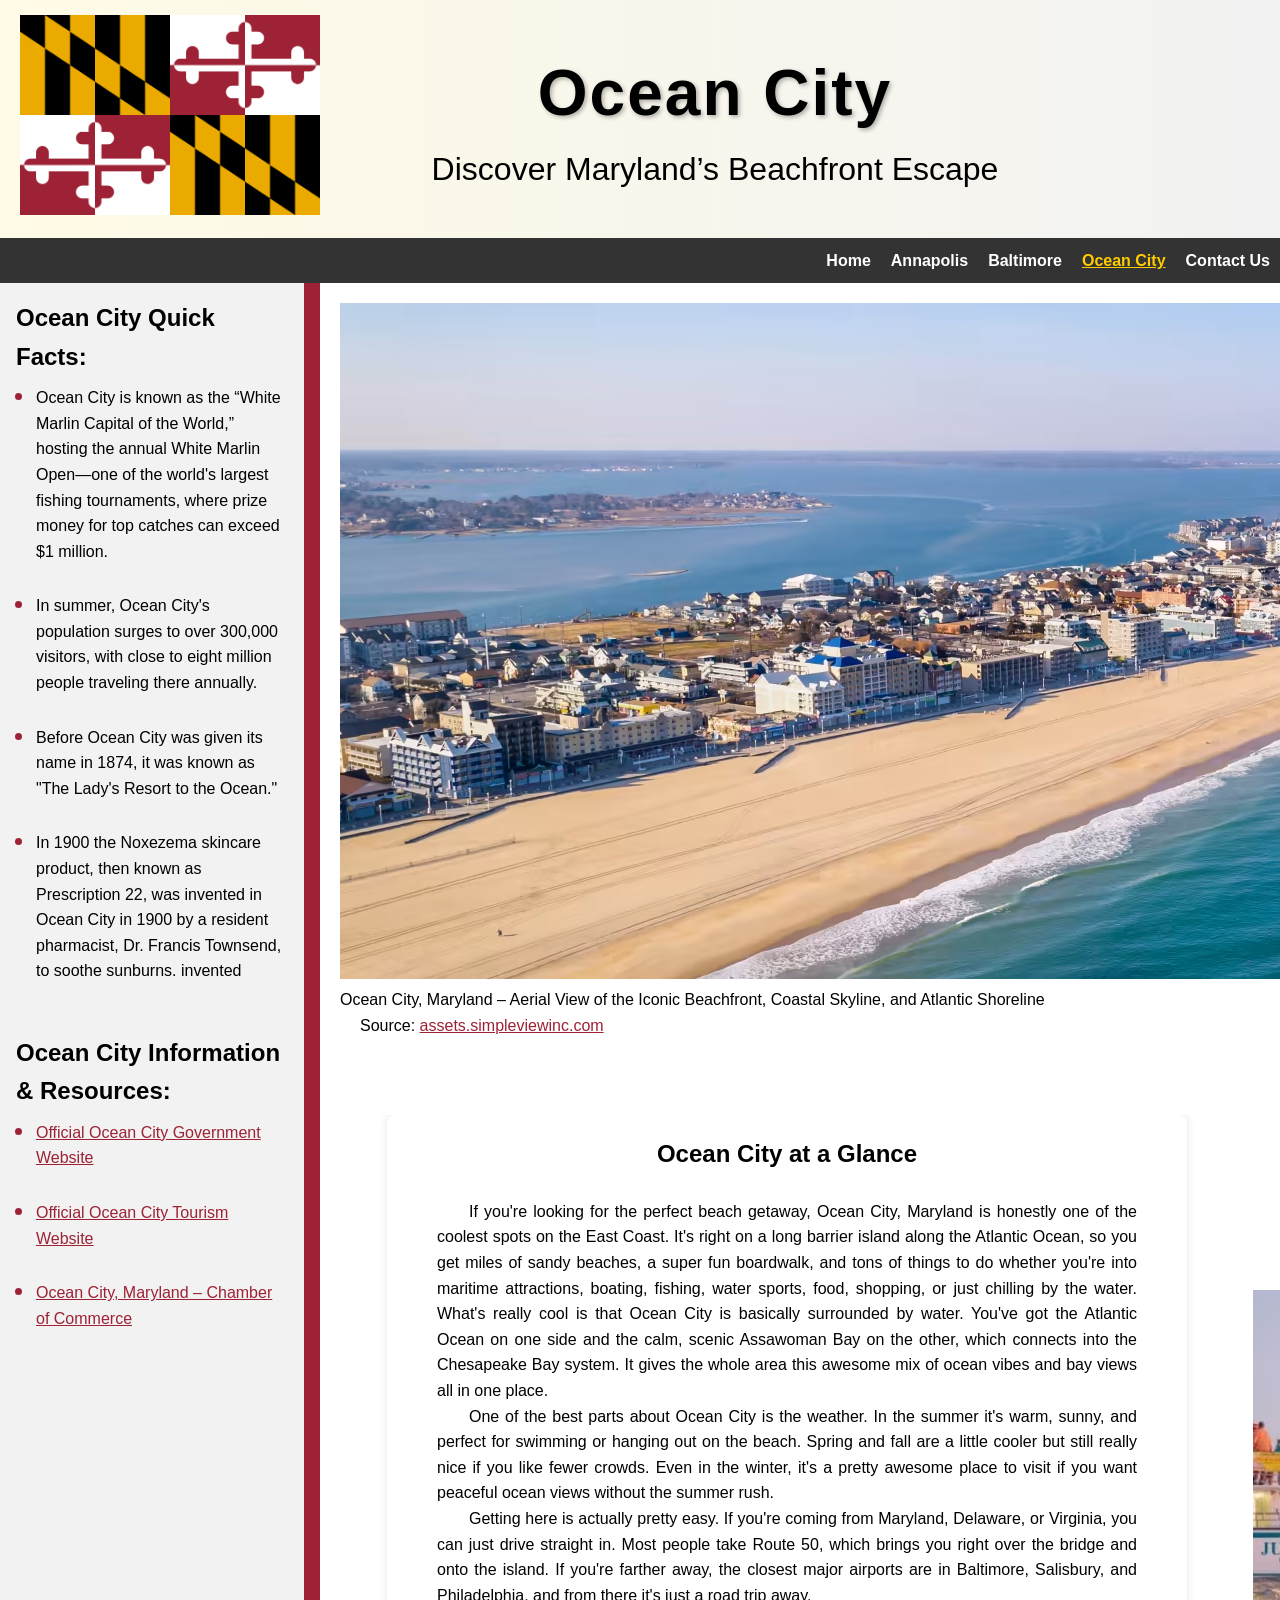
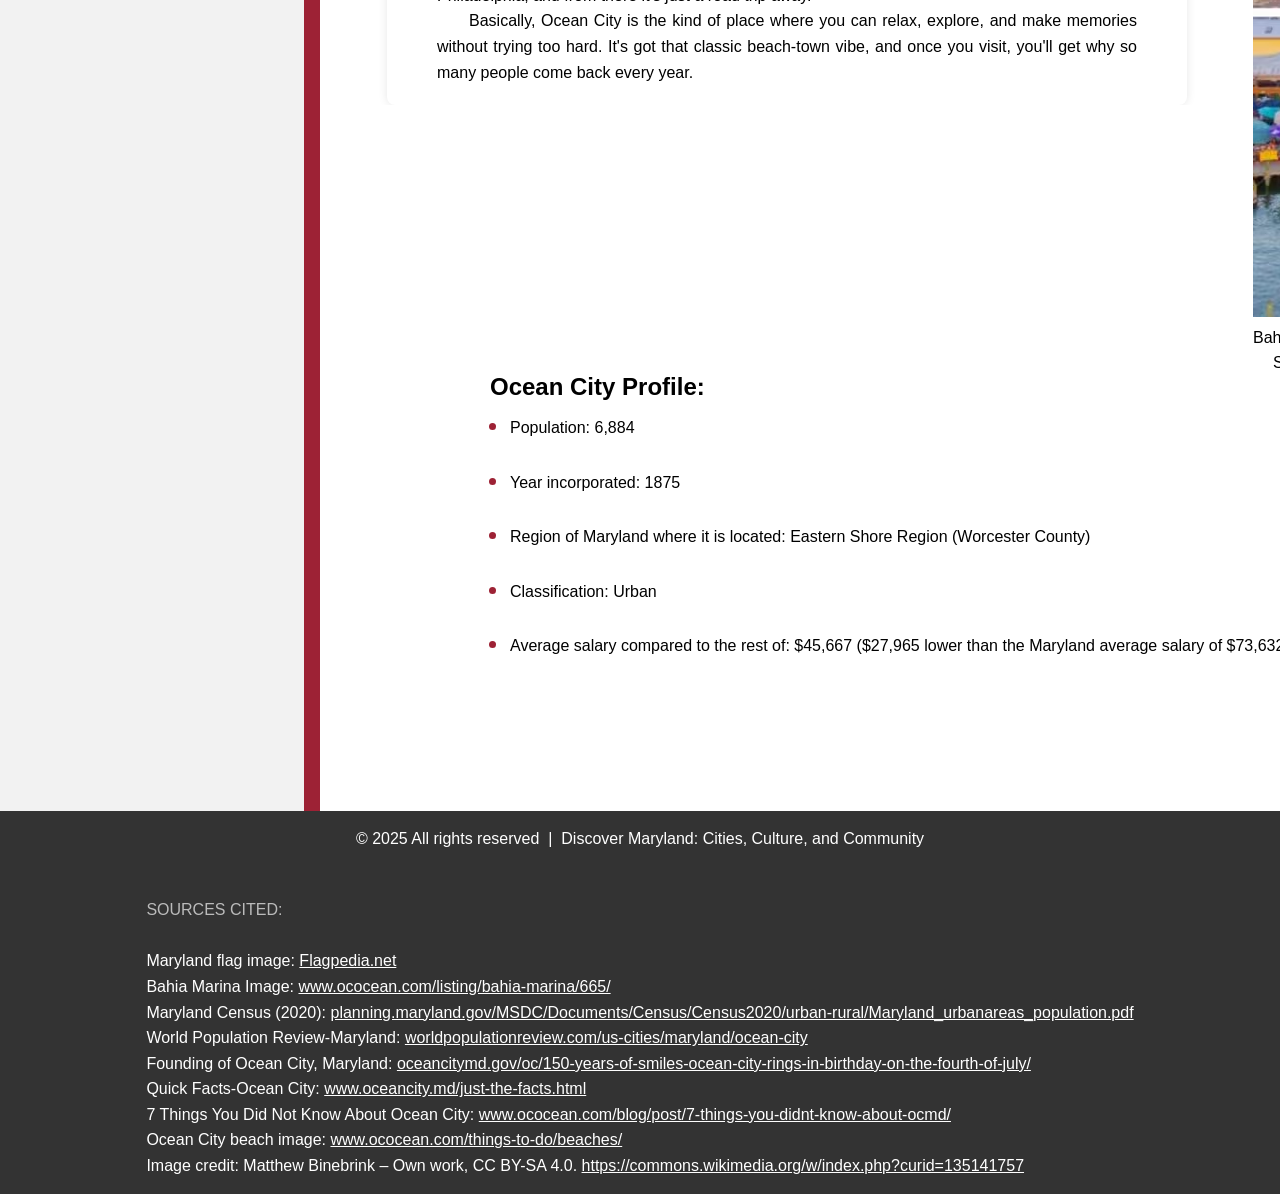
<file: Ocean-City/Ocean-City.html>
<!DOCTYPE html>
<html lang="en">

   <head>
      <title>Ocean city &ndash; Maryland&rsquo;s Beachfront Escape</title>
      <meta charset="UTF-8">
      <meta name="description" content="Discover Ocean City, Maryland&rsquo;s premier beach destination with boardwalk fun and coastal charm.">
      <link rel="stylesheet" href="../styles.css">
      <!--Make webpage mobile friendlywith page witdth matching device screen -->
      <meta name="viewport" content="width=device-width, initial-scale=1.0">
   </head>

   <body>
    <!--Header with website title, tagline and state flag-->
    <header>
        <a href="../index.html">
            <img src="../Homepage-Assets/md-large-flag.png" alt="Maryland Flag" class="flag">
        </a>
        <div class="title-block">
            <h1>Ocean City</h1>
            <p>Discover Maryland&rsquo;s Beachfront Escape</p>
        </div>                                  
    </header>

    <!--Navigation bar-->
    <nav>
        <ul class="nav-links">
            <li><a href="../index.html">Home</a></li>
            <li><a href="../Annapolis/Annapolis.html">Annapolis</a></li>
            <li><a href="../Baltimore/Baltimore.html">Baltimore</a></li>
            <li><a href="Ocean-City/Ocean-City.html" class="current">Ocean City</a></li>
            <li><a href="../Contact Us/Contact-Us.html">Contact Us</a></li>
            <!--<li><input type="text" placeholder="Search..."></li>-->                              
        </ul>        
    </nav>


    <div class="contentWrapper"> <!--Content wrapper around MAIN and ASIDE sections to keep layout stable-->
        
        <aside>
            <section id="quick-facts">
                <h2>Ocean City Quick Facts:</h2>
                <ul class="aside-lists">
                    <li>
                        Ocean City is known as the “White Marlin Capital of the World,” hosting the annual White Marlin Open—one of the world&apos;s largest fishing tournaments, where prize money for top catches can exceed $1 million.
                    </li>
                    <li>
                        In summer, Ocean City&apos;s population surges to over 300,000 visitors, with close to eight million people traveling there annually.
                    </li>
                    <li>
                       Before Ocean City was given its name in 1874, it was known as "The Lady's Resort to the Ocean."
                    </li>
                    <li>
                        In 1900 the Noxezema skincare product, then known as Prescription 22, was invented in Ocean City in 1900 by a resident pharmacist, Dr. Francis Townsend, to soothe sunburns. invented                     
                    </li>                        
                </ul>                
            </section>

            <section id="related-resources">
                <h2>Ocean City Information & Resources:</h2>
                <ul class="aside-lists">
                    <li>
                        <a href="https://oceancitymd.gov/oc/ocean-city-tourism/" target="_blank">Official Ocean City Government Website</a>
                    </li>
                    <li>
                        <a href="https://www.ococean.com/" target="_blank">Official Ocean City Tourism Website</a>                    
                    </li>
                    <li>
                       <a href="https://oceancity.org/visitors/" target="_blank">Ocean City, Maryland &ndash; Chamber of Commerce</a>
                    </li>                                            
                </ul>
            </section>        
        </aside>
        
        <main>
            <!--Introduction to Capital City-->
            <picture>
                <source srcset="OC-beach.avif" type="image/avif" alt="Ocean City, Maryland beach and boardwalk">
                <source srcset="OC-beach.webp" type="image/webp" alt="Ocean City, Maryland beach and boardwalk">
                <img src="OC-beach.jpg" alt="Ocean City Beach" alt="Ocean City, Maryland beach and boardwalk">
                <p>Ocean City, Maryland &ndash; Aerial View of the Iconic Beachfront, Coastal Skyline, and Atlantic Shoreline</p>
                <figcaption class="list"> Source: <a href="https://assets.simpleviewinc.com/simpleview/image/upload/c_fill,f_avif,g_xy_center,h_360,q_65,w_1023,x_2686,y_1779/v1/clients/oceancitymd/OC_Beach_2_1__3c06a12e-e57e-414d-95ae-b592bafd50a5.jpg" target="_blank">assets.simpleviewinc.com</a></figcaption>
            </picture><br><br><br>


            <!--Information about Ocean City-->
            
            <div class="ocean-city-layout">
                <section id="introduction" class="md-info">
                    <div class='text-block'>
                        <h2>Ocean City at a Glance</h2><br>
                        <p>
                            If you&apos;re looking for the perfect beach getaway, Ocean City, Maryland is honestly one of the coolest spots on the East Coast. It&apos;s right on a long barrier island along the Atlantic Ocean, so you get miles of sandy beaches, a super fun boardwalk, and tons of things to do whether you&apos;re into maritime attractions, boating, fishing, water sports, food, shopping, or just chilling by the water. What&apos;s really cool is that Ocean City is basically surrounded by water. You&apos;ve got the Atlantic Ocean on one side and the calm, scenic Assawoman Bay on the other, which connects into the Chesapeake Bay system. It gives the whole area this awesome mix of ocean vibes and bay views all in one place.
                        </p>
                        <p>
                            One of the best parts about Ocean City is the weather. In the summer it&apos;s warm, sunny, and perfect for swimming or hanging out on the beach. Spring and fall are a little cooler but still really nice if you like fewer crowds. Even in the winter, it&apos;s a pretty awesome place to visit if you want peaceful ocean views without the summer rush.
                        </p>
                        <p>
                            Getting here is actually pretty easy. If you&apos;re coming from Maryland, Delaware, or Virginia, you can just drive straight in. Most people take Route 50, which brings you right over the bridge and onto the island. If you&apos;re farther away, the closest major airports are in Baltimore, Salisbury, and Philadelphia, and from there it&apos;s just a road trip away.
                        </p>
                        <p>
                            Basically, Ocean City is the kind of place where you can relax, explore, and make memories without trying too hard. It&apos;s got that classic beach-town vibe, and once you visit, you&apos;ll get why so many people come back every year. 
                        </p>

                    </div>                    
                </section>
            </div>

            <!--Float image of .jpg to right of city info block-->    

            <div class="ocean-city-images">
                    <source srcset="oc.avif" type="image/avif" alt="Ocean City, Maryland beach, fishing, boats, and boardwalk.">
                    <source srcset="oc.webp" type="image/webp" alt="Ocean City, Maryland beach, fishing, boats, and boardwalk.">              
                    <img src="oc.jpg" alt="Ocean City, Maryland beach, fishing, boats, and boardwalk.">
                    <p>Bahia Marina &ndash; Ocean City&apos;s vibrant waterfront hub for fishing, boating, dining, and sunset views</p>
                    <figcaption class="list"> Source: <a href="https://assets.simpleviewinc.com/simpleview/image/upload/c_fill,f_avif,h_334,q_65,w_483/v1/crm/oceancitymd/bahia-main-_667E2EB5-C9E5-C197-C44078C72EEABC8A-667e2c9af7b5763_667e393f-b6cd-c9e1-6e3da84a420e343b.jpg" target="_blank">assets.simpleviewinc.com</a></figcaption>
            </div>         

            
            <br><br><br><br>

            <!--Unordered list of City Profile Data-->
            <div class="ocean-city-details">
                <section>
                    <h2>Ocean City Profile:</h2>
                        <ul class="aside-lists">
                            <li>
                                Population:     6,884
                            </li>
                            <li>
                                Year incorporated:     1875
                            </li>
                            <li>
                                Region of Maryland where it is located:     Eastern Shore Region (Worcester County)
                            </li>
                            <li>
                                Classification:     Urban                 
                            </li>
                            <li>
                                Average salary compared to the rest of:     $45,667 ($27,965 lower than the Maryland average salary of $73,632)                
                            </li>                         
                        </ul>                
                </section>
            </div>            

            
        </main> 
        
    </div>  <!--End of content wrapper around Main + Aside--> 

    
    <footer>
        <p>
            <p class="rights">&copy; 2025 All rights reserved &nbsp;|&nbsp;
            Discover Maryland: Cities, Culture, and Community</p><br>
            <div class="source">
                <p class="source-color">SOURCES CITED:</p><br>                
                <P>Maryland flag image: <a href="https://flagpedia.net/us-states/maryland/download/images#google_vignette" target="_blank">Flagpedia.net</a></P>                
                <P>Bahia Marina Image: <a href="https://www.ococean.com/listing/bahia-marina/665/" target="_blank">www.ococean.com/listing/bahia-marina/665/</a></P>
                <P>Maryland Census (2020): <a href="https://planning.maryland.gov/MSDC/Documents/Census/Census2020/urban-rural/Maryland_urbanareas_population.pdf" target="_blank">planning.maryland.gov/MSDC/Documents/Census/Census2020/urban-rural/Maryland_urbanareas_population.pdf</a></P>
                <P>World Population Review-Maryland: <a href="https://worldpopulationreview.com/us-cities/maryland/ocean-city" target="_blank">worldpopulationreview.com/us-cities/maryland/ocean-city</a></P>
                <P>Founding of Ocean City, Maryland: <a href="https://oceancitymd.gov/oc/150-years-of-smiles-ocean-city-rings-in-birthday-on-the-fourth-of-july/" target="_blank">oceancitymd.gov/oc/150-years-of-smiles-ocean-city-rings-in-birthday-on-the-fourth-of-july/</a></P>
                <P>Quick Facts-Ocean City: <a href="https://www.oceancity.md/just-the-facts.html" target="_blank">www.oceancity.md/just-the-facts.html</a></P>
                <P>7 Things You Did Not Know About Ocean City: <a href="https://www.ococean.com/blog/post/7-things-you-didnt-know-about-ocmd/" target="_blank">www.ococean.com/blog/post/7-things-you-didnt-know-about-ocmd/</a></P>
                <p> Ocean City beach image: <a href="https://www.ococean.com/things-to-do/beaches/" target="_blank"> www.ococean.com/things-to-do/beaches/ </a> </p> <p> Image credit: Matthew Binebrink – Own work, CC BY-SA 4.0. <a href="https://commons.wikimedia.org/w/index.php?curid=135141757" target="_blank"> https://commons.wikimedia.org/w/index.php?curid=135141757 </a> </p>
            </div> 
        </p>
    </footer>

   </body>
</html>
</file>
<file: styles.css>
/* ------------------------------
   1. GLOBAL STYLES
------------------------------ */

/* BODY */
body {
  font-family: Arial, sans-serif;
  margin: 0;
  padding: 0;
  line-height: 1.6;
  overflow-x: hidden;
}

* {
    margin: 0;
    padding: 0;
    box-sizing: border-box;
}



/* HEADER */
header {
  display: flex;
  flex-wrap: wrap;          /* allows items to move to new lines */
  align-items: center;
  justify-content: center;  /* keeps everything centered */
  text-align: center;
  padding: 15px 20px;
  background: linear-gradient(to right, #fffbe6, #f2f2f2);
}

header h1 {
  color: #000000;
  font-size: 4rem;          /* reduced from 6rem for better fit */
  letter-spacing: 2px;
  text-shadow: 2px 2px 4px rgba(0,0,0,0.3);
  flex: 1 1 100%;           /* forces title to take full width */
  margin: 0;
  text-align: center;
}

header p {
  color: #000000;
  font-size: 2rem;          /* reduced slightly */
  flex: 1 1 100%;           /* tagline also gets full width */
  margin: 0;
}

.title-block {
  text-align: center;
  margin: 0 auto;
  position: relative;
  left: -75px;
}

.flag {
  width: 300px;
  height: auto;
  object-fit: contain;
}



@media (max-width: 800px) {
  .flag {
    width: 200px;
  }

  header h1 {
    font-size: 4rem;
  }

  header p {
    font-size: 2rem;
  }
}

@media (max-width: 500px) {
  .flag {
    width: 150px;
  }

  header h1 {
    font-size: 3rem;
  }

  header p {
    font-size: 1.5rem;
  }
}




/* NAVIGATION */
nav {
  background-color:#333;  /* Navigation bar in dark charcoal gray */
  padding: 10px;
  display: flex;
}

.nav-links {
  display: flex;
  align-items: center;
  gap: 20px;
  list-style: none;
  margin: 0;
  padding: 0;
  margin-left: auto; /* This pushes the navigation links to the right side of bar */
}

.nav-links a.current {
  color: #ffcc00; /* Webpage link in use in Maryland gold */
  font-weight: bold;
  text-decoration: underline;
}

.nav-links a {
  color: white;     /* Nav link names in white */
  text-decoration: none;
  font-weight: bold;
}



.nav-links input[type="text"] {
  margin-left: auto;
  padding: 5px;
  background-color: white;   /* Search box background */
  color: black;              /* Text typed by user */
}

.nav-links a:hover {  
    color: #ffd633; /* soft pale gold glow */
}



/* CONTENT WRAPPER FOR MAIN + ASIDE to keep layout stable */
.contentWrapper {
  display: flex;  /* ASIDE + MAIN stay side-by-side */
  align-items: stretch; /* makes ASIDE + MAIN equal heights */
  flex-grow: 1;   /* This is what fills the page and pushes footer down */
}

aside {
  width: 25%;
  flex-shrink: 0;
}
--
main {
  width: 75%;
}



/* MAIN */
main {
  margin: 0 auto;
  padding: 20px;
  background-color: #ffffff; /* White background */
}

.center {
  text-align: center;
}

/* ASIDE */
aside {
  border-right: 16px solid #9d2235; /* Vertical red divider between ASIDE + MAIN sections */
  padding: 1rem;
  background-color: #f2f2f2; /* Light gray background */
  box-sizing: border-box;
  position: relative;
}

.aside-lists {
  padding-left: 20px;
  font-size: 1.0rem;
  line-height: 1.6;
  color: black; /* or remove this if you already have default text color */
  margin-bottom: 50px; /* space after each list section */
}

.aside-lists li { 
  margin-bottom: 20px; /* adds space between each fact */ 
}

.aside-lists li::marker {
  color: #9d2235; /* Maryland flag red */
  font-size: 1.5rem; /* makes the bullet bigger */
}

.aside-lists a {
  color: #9d2235;
  text-decoration: underline;
}

.aside-lists a:hover { 
  text-decoration: underline;
  color: #ffcc00; /* Maryland gold */
}

.image-container {
  width: 95%;
  overflow: hidden;
}



.state-seal {
    position: absolute;
    bottom: 20px;   /* adjust as needed */
    left: 20px;    /* moves it to the lower-right corner */
    width: 120px;   /* resize to fit your design */
    
    
}



/* FOOTER */
footer {
  margin-top: auto;
  background-color: #333;   /* Dark charcoal gray background */
  color: white;
  text-align: center;
  padding: 15px;
  margin-top: 40px;
}

footer a {
  color: white;
  text-decoration: underline;
}

footer a:hover {
  color: #ffcc00; /* Maryland gold */
}

html, body {
  height: 100%;
  margin: 0;
  padding: 0;
  display: flex;
  flex-direction: column;  /* Stack header, contentWrapper, footer vertically */
} 


body {
  display: flex;
  flex-direction: column;
}

footer {
  margin-top: auto;
}

.source {
  text-align: left;
  display: inline-block; /* allows centering */  
}

.rights { 
  margin-bottom: 20px; /* increase this number for more space */ 
}



.source-color {
  color: #bbb
  
}



/* ------------------------------
   4. HOME PAGE SECTIONS
------------------------------ */

/* Homepage Images and Info section */

.md-layout {
  overflow: hidden; /* contains floated elements */
}

.md-images {
  width: 50%;
  float: right;
  position: relative;
  top: -615px;
  left: -40px;
}

.md-info {     /* Float applies to Maryland info and crab image */
    width: 45%;      
}

.md-info p { 
  text-align: left; /* paragraphs become normal block text */ 
  margin: 0 auto; /* centers the paragraph block itself */ 
  max-width: 700px; /* optional: keeps paragraphs nicely readable */ 
  text-indent: 2em; /* or 20px, or whatever size you like */
}

.md-info h2 {
  text-align: center;
}

.text-block {
  max-width: 800px;         /* limits line length for readability */
  margin: 0 auto;           /* centers the block horizontally */
  padding: 20px;            /* adds space inside the block */
  text-align: justify;      /* aligns text to both left and right edges */
  background-color: #ffffff; /* optional: white background */
  box-shadow: 0 0 10px rgba(0,0,0,0.1); /* optional: subtle shadow */
  border-radius: 8px;       /* optional: rounded corners */
}

.text-block p { 
  text-align: justify; 
}



/* Maryland vs United State Table */

table {
    width: 50%; /* table uses full width of its container */ 
    border-collapse: collapse; 
    table-layout: fixed; /* needed so column widths work predictably */ 
    margin: 0 auto; /* centers the table in its container */
    position: relative;
    left: 350px;
    top: -200px;
    
    padding: 50px 100px 10px 50px; /* adds horizontal breathing room */
        
}

th, td { 
  border: 2px solid gray; 
  text-align: left; 
  padding: 8px 12px; /* no width here */ 
}


caption {            /* Bold caption */
  font-weight: bold;
  font-size: 1.5em; /* bigger title */
}

.md-compare {            /* float the table to the right of the Key Cities ordered list */
    
    margin-left: 20px;   /* space between table and city list */
    margin-bottom: 20px; /* optional spacing */
}

th:first-child,   /* Make Category column 40% */
td:first-child {
  width: 40%;
}

th:nth-child(2),    /* Maryland and United States 30% each */
td:nth-child(2),
th:nth-child(3),
td:nth-child(3) {
  width: 30%;
}







/* Key Cities List */

.list {
  padding-left: 20px;
  font-size: 1.0rem;
  line-height: 1.6;
  color: black; /* or remove this if you already have default text color */
  
}

.list li { 
  margin-bottom: 20px; /* adds space between each fact */ 
}

.list li::marker {
  color: #000000; /* list numbers in black */
  font-size: 1.5rem; /* makes the bullet bigger */
}

.list a {
  color: #9d2235;
  text-decoration: underline;
}

.list a:hover { 
  text-decoration: underline;
  color: #ffcc00; /* Maryland gold */
}

#key-cities {
  position: relative;
  left: 600px;
  top: 100px;
  margin: 10px auto;
  padding: 0 20px;
  max-width: 1000px;
  box-sizing: border-box;
  flex: 1 1 400px;
  float: left;
}



.small-image {
  width: 50%;
  position: relative;
  top: -50px;
  left: 200px; 
  float: right; 
}

/* ------------------------------
   5. ANNAPOLIS PAGE SECTIONS
------------------------------ */

.annapolis-city-details {
  position: relative;
  left: 130px;
  top: 80px;
  margin: 10px auto;
  padding: 0 20px;
  max-width: 1000px;
  box-sizing: border-box;
  flex: 1 1 400px;
  float: left;;
}


.annapolis-city-layout {
  overflow: hidden; /* contains floated elements */
  position: relative;
  left: -40px;
}

.annapolis-city-images {
  
  float: right;
  position: relative;
  top: -415px;
  left: -65px;
}

/* ------------------------------
   5. BALTIMORE PAGE SECTIONS
------------------------------ */

.baltimore-city-details {
  position: relative;
  left: 130px;
  top: -420px;
  margin: 10px auto;
  padding: 0 20px;
  max-width: 1000px;
  box-sizing: border-box;
  flex: 1 1 400px;
  float: left;;
}

.baltimore-city-layout {
  overflow: hidden; /* contains floated elements */
  position: relative;
  left: 30px;
}

.baltimore-city-images {
  
  float: right;
  position: relative;
  top: -415px;
  left: 275px;
}


/* ------------------------------
   5. OCEAN CITY PAGE SECTIONS
------------------------------ */

.ocean-city-details {
  position: relative;
  left: 130px;
  top: 150px;
  margin: 10px auto;
  padding: 0 20px;
  max-width: 1000px;
  box-sizing: border-box;
  flex: 1 1 400px;
  float: left;;
}

.ocean-city-layout {
  overflow: hidden; /* contains floated elements */
  position: relative;
  left: 15px;
}

.ocean-city-images {
  
  float: right;
  position: relative;
  top: -415px;
  left: -100px;
}


/* ------------------------------
   6. CONTACT PAGE
------------------------------ */

/* Center Contact Form message */
.contactHeader {
  text-align: center;
  margin-bottom: 70px;
  position: relative;
  left: 80px;  
} 


/* Contact form */
#contactForm {
  margin-top: 20px;
  position: relative;
  left: 80px;     
}


/* First + Last Name side-by-side on Contact Form */
.nameRow {
  display: flex;
  gap: 15px;
  margin-bottom: 15px;
}

/* Half field width for first and last name elements on same line */
.fieldHalf {
  flex: 1;
}

/* Full-width stacked fields */
.fullField {
  margin-bottom: 15px;
}

/* Labels */
label {
  display: block;
  margin-bottom: 5px;
  font-weight: bold;
}

/* Inputs + Textarea */
input[type="text"],
input[type="email"],
textarea {
  width: 100%;
  padding: 10px;
  border: 1px solid #bbb;
  border-radius: 4px;
  box-sizing: border-box;
}

/* Submit Button */
.submitButton {
  background-color: #9d2235; /* Maryland Red */
  color: white;
  padding: 12px 20px;
  border: none;
  border-radius: 4px;
  cursor: pointer;
  font-size: 1rem;
}

.submitButton:hover {
  background-color: #ffcc00; /* Maryland gold */
}

/* Center the Submit button */
.submitButton {
  display: block;
  margin: 20px auto;
}
</file>
